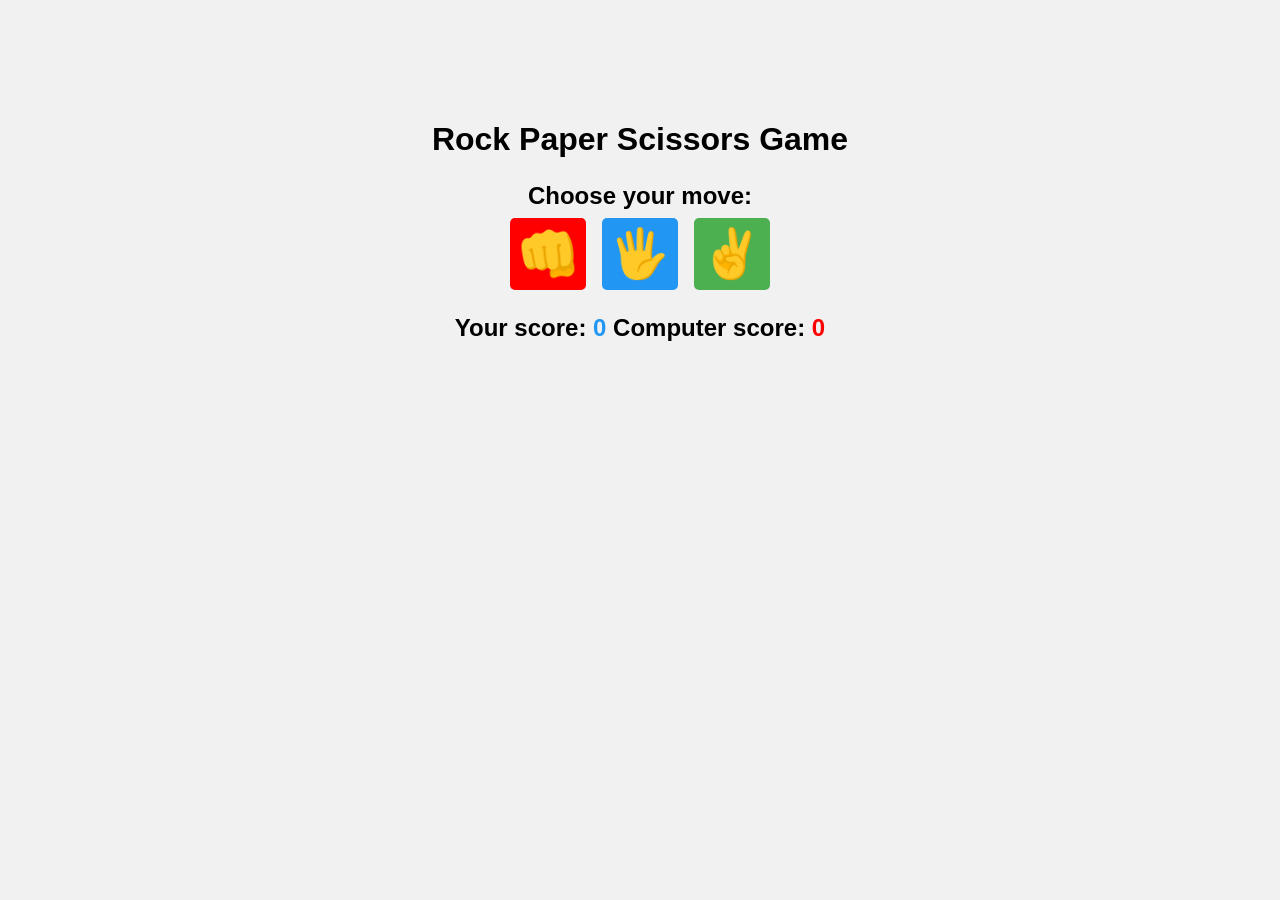
<file: PROJECTS/Project 1/2/index.html>
<!DOCTYPE html>
<html lang="en">
<head>
    <meta charset="UTF-8">
    <meta http-equiv="X-UA-Compatible" content="IE=edge">
    <meta name="viewport" content="width=device-width, initial-scale=1.0">
    <title>Rock Paper Scissors Game</title>
    <link rel="stylesheet" href="style.css">
</head>
<body>
    <h1>Rock Paper Scissors Game</h1>
    <p>Choose your move:</p>
    <div class="buttons">
        <button id="rock">&#x1F44A;</button>
        <button id="paper">&#x1f590;</button>
        <button id="scissors">&#x270c;</button>
    </div>
    <p id="result"></p>
    <p id="scores">
        Your score: <span id="user-score">0</span>
        Computer score: <span id="computer-score">0</span>
    </p>
    <script src="index.js"></script>
</body>
</html>
</file>
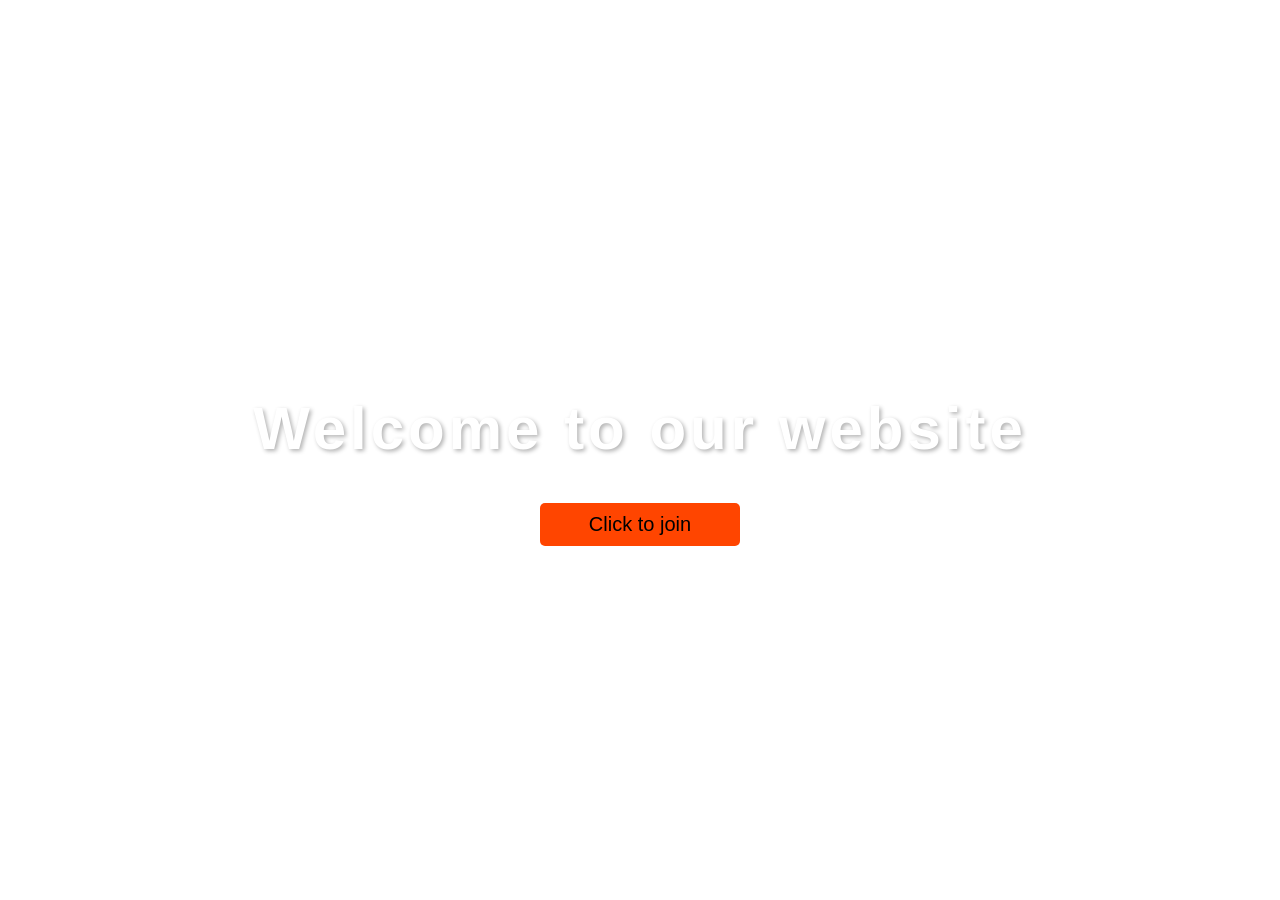
<file: PROJECTS/Project 1/Blurred Background Popup 25/index.html>
<!DOCTYPE html>
<html lang="en">
  <head>
    <meta charset="UTF-8" />
    <meta http-equiv="X-UA-Compatible" content="IE=edge" />
    <meta name="viewport" content="width=device-width, initial-scale=1.0" />
    <title>Blurred Background Popup</title>
    <link
      rel="stylesheet"
      href="https://cdnjs.cloudflare.com/ajax/libs/font-awesome/6.0.0-beta3/css/all.min.css"
      integrity="sha512-Fo3rlrZj/k7ujTnHg4CGR2D7kSs0v4LLanw2qksYuRlEzO+tcaEPQogQ0KaoGN26/zrn20ImR1DfuLWnOo7aBA=="
      crossorigin="anonymous"
      referrerpolicy="no-referrer"
    />
    <link rel="stylesheet" href="style.css" />
  </head>
  <body>
    <div class="container">
      <h1>Welcome to our website</h1>
      <button class="btn">Click to join</button>
    </div>
    <div class="popup-container active">
      <h4>20% OFF Offer</h4>
      <label for="email">Your Email</label>
      <input
        type="email"
        name="email"
        class="input"
        placeholder="Enter Your Email"
      />
      <button class="popup-btn">Join</button>
      <div class="close-icon">
        <i class="fas fa-times fa-2x"></i>
      </div>
    </div>
    <script src="index.js"></script>
  </body>
</html>
</file>
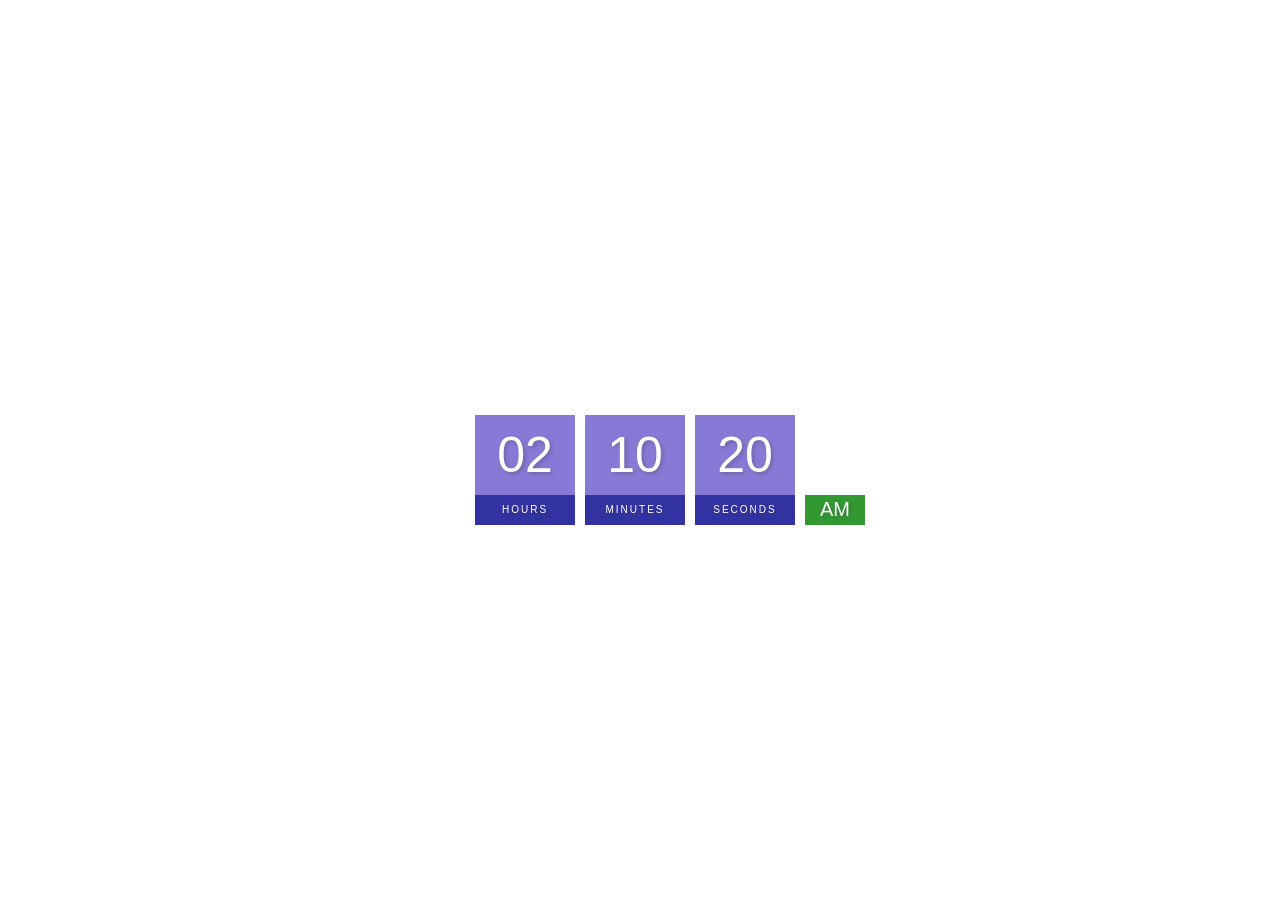
<file: PROJECTS/Project 1/digital clock 14/index.html>
<!DOCTYPE html>
<html lang="en">
  <head>
    <meta charset="UTF-8" />
    <meta http-equiv="X-UA-Compatible" content="IE=edge" />
    <meta name="viewport" content="width=device-width, initial-scale=1.0" />
    <title>Digital Clock</title>
    <link rel="stylesheet" href="style.css" />
  </head>
  <body>
    <h2>Digital Clock</h2>
    <div class="clock">
      <div>
        <span id="hour">00</span>
        <span class="text">Hours</span>
      </div>
      <div>
        <span id="minutes">00</span>
        <span class="text">Minutes</span>
      </div>
      <div>
        <span id="seconds">00</span>
        <span class="text">Seconds</span>
      </div>
      <div>
        <span id="ampm">AM</span>
      </div>
    </div>
    <script src="index.js"></script>
  </body>
</html>
</file>
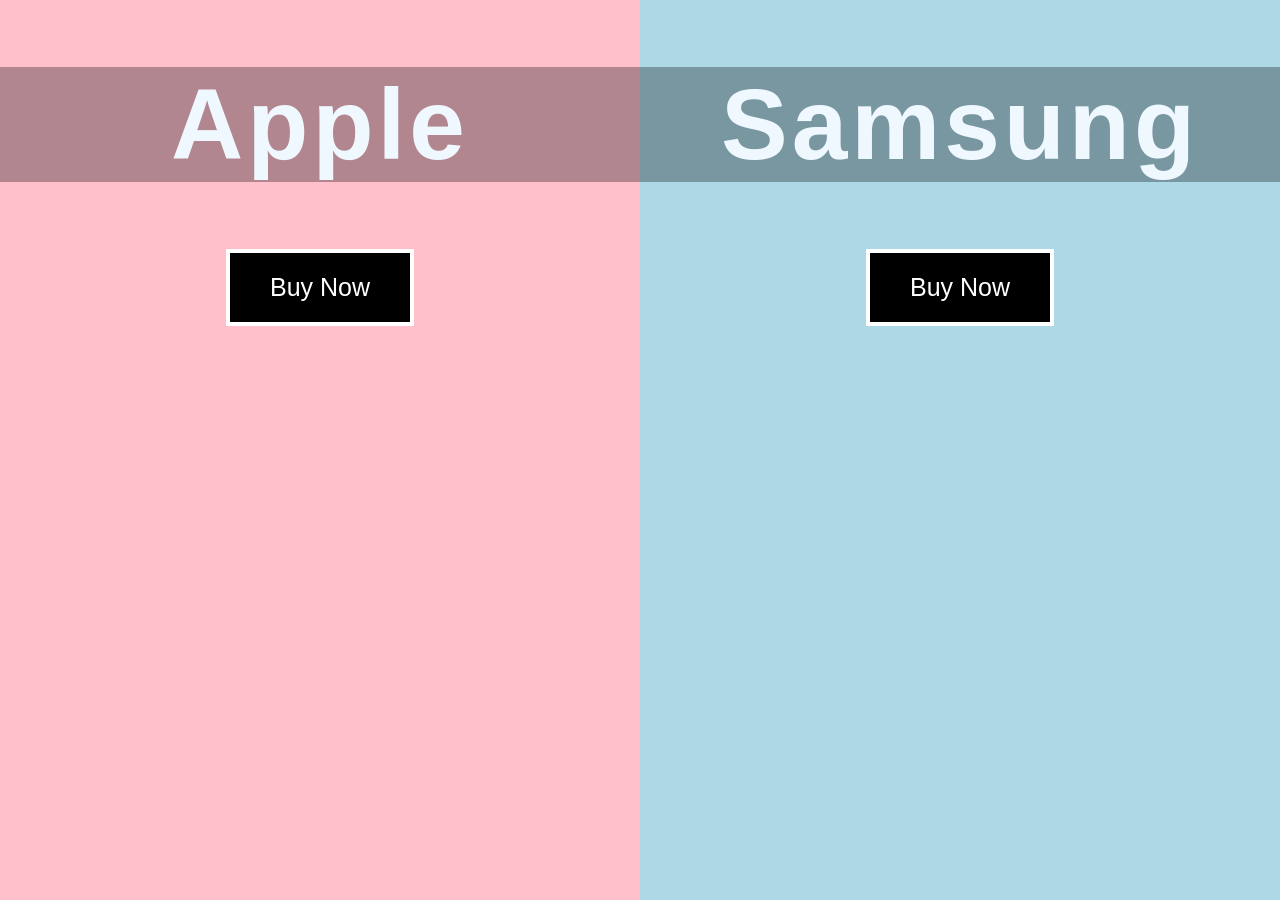
<file: PROJECTS/Project 1/Double Landing Page 21/index.html>
<!DOCTYPE html>
<html lang="en">
  <head>
    <meta charset="UTF-8" />
    <meta http-equiv="X-UA-Compatible" content="IE=edge" />
    <meta name="viewport" content="width=device-width, initial-scale=1.0" />
    <title>Double Landing Page</title>
    <link rel="stylesheet" href="style.css" />
  </head>
  <body>
    <div class="container">
      <div class="split left">
        <h1>Apple</h1>
        <button class="btn">Buy Now</button>
      </div>
      <div class="split right">
        <h1>Samsung</h1>
        <button class="btn">Buy Now</button>
      </div>
    </div>
    <script src="index.js"></script>
  </body>
</html>
</file>
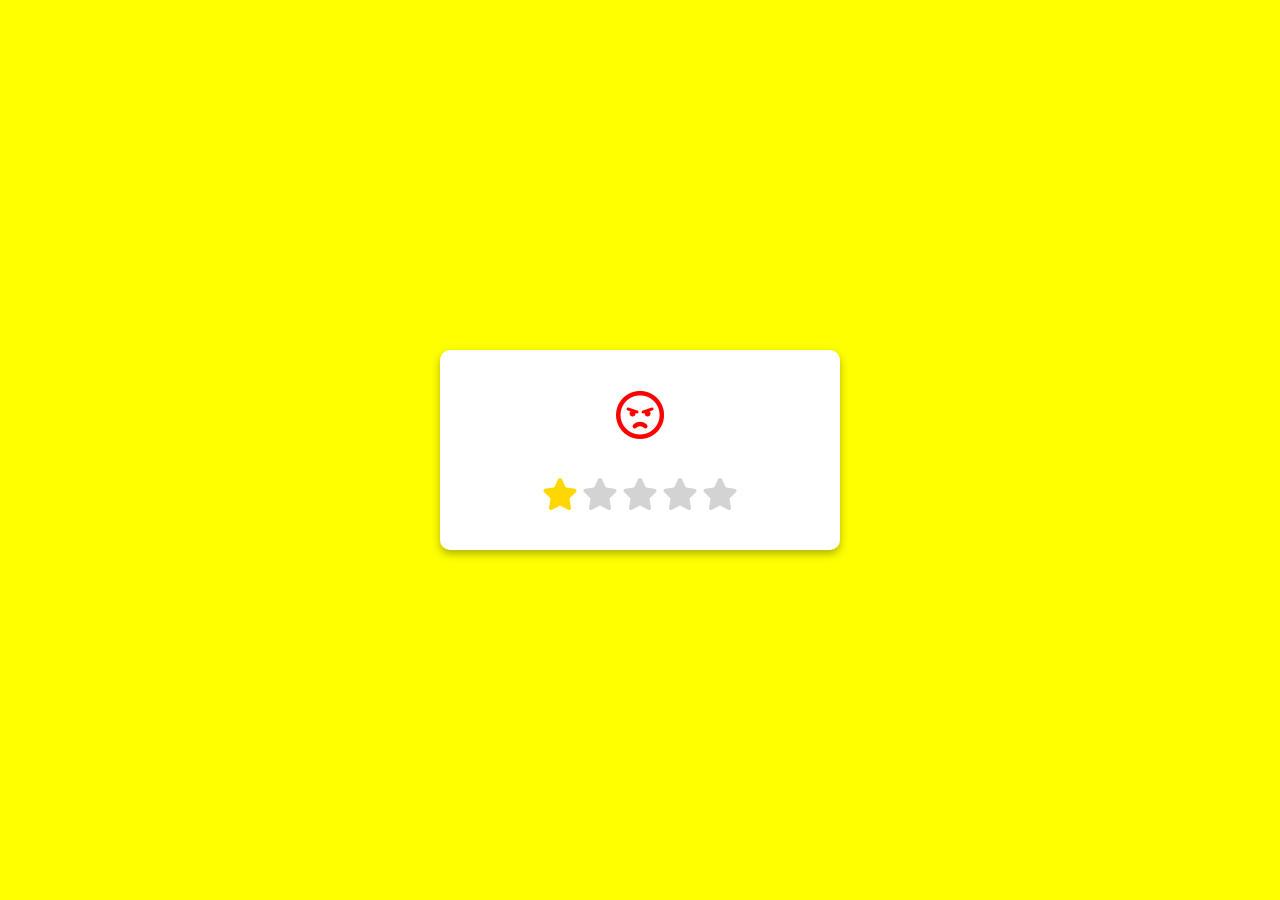
<file: PROJECTS/Project 1/Emoji Rating 19/index.html>
<!DOCTYPE html>
<html lang="en">
  <head>
    <meta charset="UTF-8" />
    <meta http-equiv="X-UA-Compatible" content="IE=edge" />
    <meta name="viewport" content="width=device-width, initial-scale=1.0" />
    <title>Emoji Rating</title>
    <link
      rel="stylesheet"
      href="https://cdnjs.cloudflare.com/ajax/libs/font-awesome/6.0.0-beta2/css/all.min.css"
      integrity="sha512-YWzhKL2whUzgiheMoBFwW8CKV4qpHQAEuvilg9FAn5VJUDwKZZxkJNuGM4XkWuk94WCrrwslk8yWNGmY1EduTA=="
      crossorigin="anonymous"
      referrerpolicy="no-referrer"
    />
    <link rel="stylesheet" href="style.css" />
  </head>
  <body>
    <div class="feedback-container">
      <div class="emoji-container">
        <i class="far fa-angry fa-3x"></i>
        <i class="far fa-frown fa-3x"></i>
        <i class="far fa-meh fa-3x"></i>
        <i class="far fa-smile fa-3x"></i>
        <i class="far fa-laugh fa-3x"></i>
      </div>
      <div class="rating-container">
        <i class="fas fa-star fa-2x active"></i>
        <i class="fas fa-star fa-2x"></i>
        <i class="fas fa-star fa-2x"></i>
        <i class="fas fa-star fa-2x"></i>
        <i class="fas fa-star fa-2x"></i>
      </div>
    </div>
    <script src="index.js"></script>
  </body>
</html>
</file>
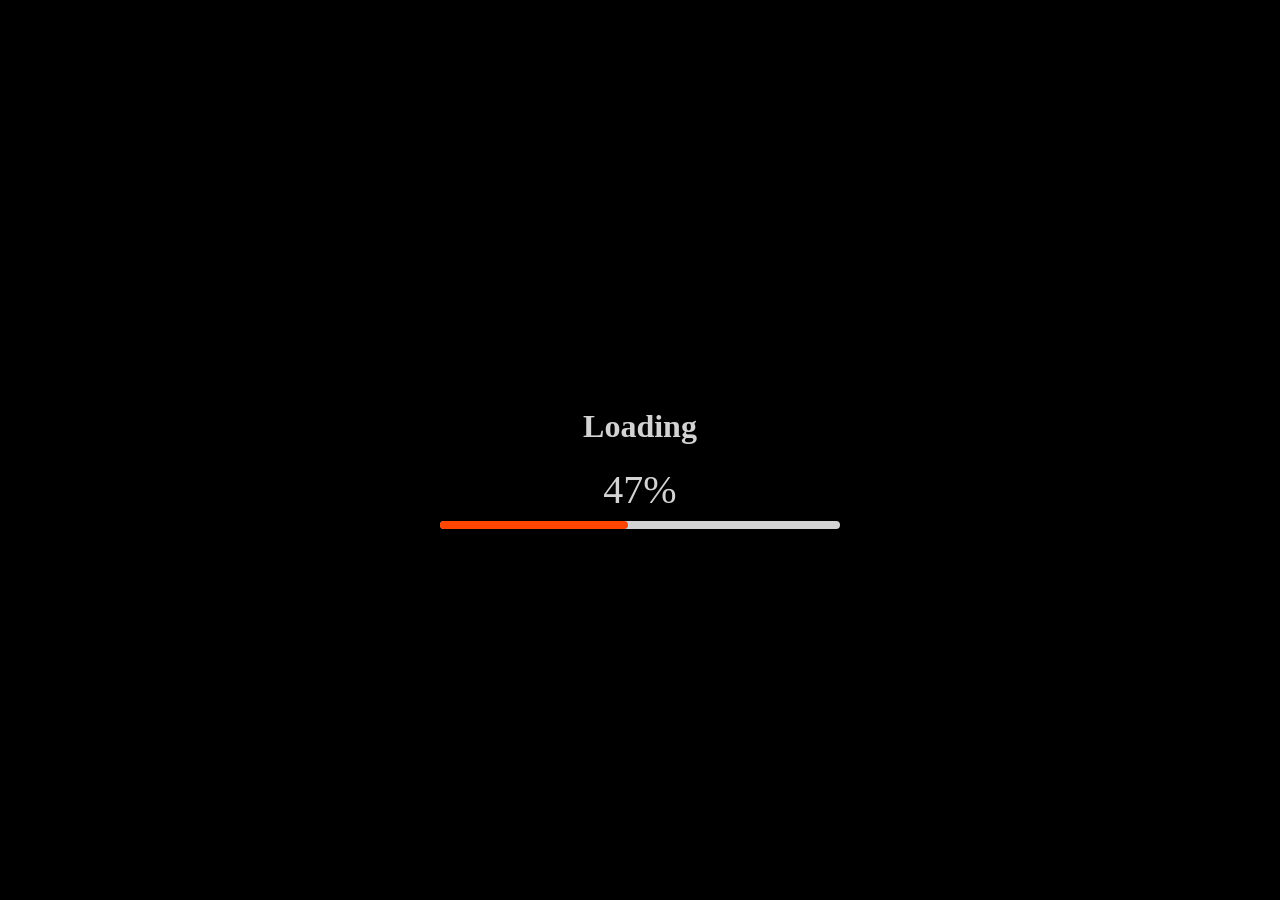
<file: PROJECTS/Project 1/Loading Bar 17/index.html>
<!DOCTYPE html>
<html lang="en">
  <head>
    <meta charset="UTF-8" />
    <meta http-equiv="X-UA-Compatible" content="IE=edge" />
    <meta name="viewport" content="width=device-width, initial-scale=1.0" />
    <title>Loading Bar</title>
    <link rel="stylesheet" href="style.css" />
  </head>
  <body>
    <div class="container">
      <h1>Loading</h1>
      <div class="counter">0%</div>
      <hr class="loading-bar-back" />
      <hr class="loading-bar-front" />
    </div>
    <script src="index.js"></script>
  </body>
</html>
</file>
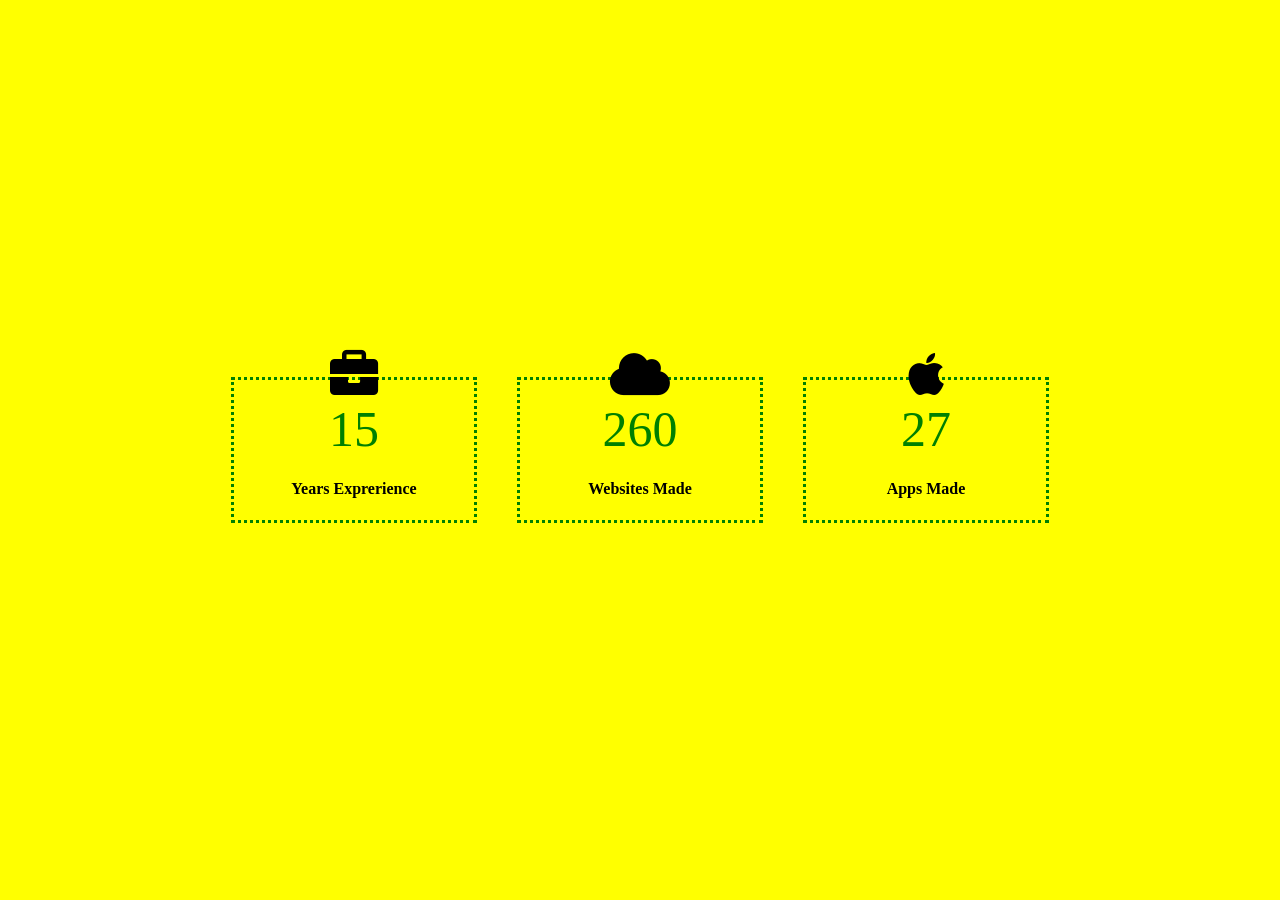
<file: PROJECTS/Project 1/Profile Statistics 16/index.html>
<!DOCTYPE html>
<html lang="en">
  <head>
    <meta charset="UTF-8" />
    <meta http-equiv="X-UA-Compatible" content="IE=edge" />
    <meta name="viewport" content="width=device-width, initial-scale=1.0" />
    <title>Profile Statistics</title>
    <link
      rel="stylesheet"
      href="https://cdnjs.cloudflare.com/ajax/libs/font-awesome/6.0.0-beta2/css/all.min.css"
      integrity="sha512-YWzhKL2whUzgiheMoBFwW8CKV4qpHQAEuvilg9FAn5VJUDwKZZxkJNuGM4XkWuk94WCrrwslk8yWNGmY1EduTA=="
      crossorigin="anonymous"
      referrerpolicy="no-referrer"
    />
    <link rel="stylesheet" href="style.css" />
  </head>
  <body>
    <div class="stats-container">
      <i class="fas fa-briefcase fa-3x icon"></i>
      <div class="counter" data-ceil="15">15</div>
      <h4>Years Exprerience</h4>
    </div>
    <div class="stats-container">
      <i class="fas fa-cloud fa-3x icon"></i>
      <div class="counter" data-ceil="260">260</div>
      <h4>Websites Made</h4>
    </div>
    <div class="stats-container">
      <i class="fab fa-apple fa-3x icon"></i>
      <div class="counter" data-ceil="27">27</div>
      <h4>Apps Made</h4>
    </div>
    <script src="index.js"></script>
  </body>
</html>
</file>
<file: PROJECTS/Project 1/2/style.css>
body {
  background-color: #f1f1f1;
  font-family: "Arial", sans-serif;
  margin: 0;
  padding: 0;
}

h1 {
  font-size: 2rem;
  text-align: center;
  padding-top: 100px;
}

p {
  font-size: 1.5rem;
  font-weight: 600;
  text-align: center;
  margin-bottom: 0.5rem;
}

.buttons {
  display: flex;
  justify-content: center;
}

button {
  border: none;
  font-size: 3rem;
  margin: 0 0.5rem;
  padding: 0.5rem;
  cursor: pointer;
  border-radius: 5px;
  transition: all 0.3s ease-in-out;
}

button:hover {
  opacity: 0.7;
}

#rock {
  background-color: #ff0000;
}

#paper {
  background-color: #2196f3;
}

#scissors {
  background-color: #4caf50;
}

#user-score {
  color: #2196f3;
}

#computer-score {
  color: #ff0000;
}
</file>
<file: PROJECTS/Project 1/Blurred Background Popup 25/style.css>
body {
  margin: 0;
}

.container {
  display: flex;
  flex-direction: column;
  align-items: center;
  height: 100vh;
  justify-content: center;
  background: url("https://images.unsplash.com/photo-1560762484-813fc97650a0?ixlib=rb-1.2.1&ixid=MnwxMjA3fDB8MHxwaG90by1wYWdlfHx8fGVufDB8fHx8&auto=format&fit=crop&w=1074&q=80");
  background-size: cover;
  text-align: center;
  transition: filter 0.7s;
}

h1 {
  font-size: 60px;
  color: white;
  font-family: Impact, Haettenschweiler, "Arial Narrow Bold", sans-serif;
  letter-spacing: 4px;
  text-shadow: 2px 2px 4px rgba(0, 0, 0, 0.3);
}

.btn {
  padding: 10px 20px;
  width: 200px;
  cursor: pointer;
  background-color: orangered;
  border: none;
  border-radius: 5px;
  font-size: 20px;
}

.btn:hover {
  filter: brightness(0.8);
}

.active.container {
  filter: blur(5px) brightness(0.7);
}

.popup-container {
  position: fixed;
  left: 50%;
  transform: translateX(-50%);
  background-color: white;
  width: 400px;
  height: 200px;
  top: 30%;
  display: flex;
  flex-direction: column;
  padding: 20px;
  background: url("https://images.unsplash.com/uploads/141103282695035fa1380/95cdfeef?ixlib=rb-1.2.1&ixid=MnwxMjA3fDB8MHxwaG90by1wYWdlfHx8fGVufDB8fHx8&auto=format&fit=crop&w=1730&q=80");
  background-size: cover;
  border-radius: 10px;
  box-shadow: 0 4px 8px rgba(0, 0, 0, 0.3);
  opacity: 1;
  transition: all 0.7s;
}

h4 {
  font-size: 30px;
  margin: 10px 0;
  font-family: sans-serif;
  color: blueviolet;
}

label {
  color: blueviolet;
  font-family: sans-serif;
}

.popup-btn {
  background-color: orangered;
  padding: 10px;
  font-size: 20px;
  cursor: pointer;
  border: 2px solid;
}

.input {
  border: 2px solid;
  padding: 10px;
  margin: 10px 0;
  font-size: 20px;
  text-align: center;
}

.input::placeholder {
  color: lightgray;
}

.close-icon {
  position: absolute;
  right: 20px;
  cursor: pointer;
}

.close-icon:hover {
  color: orangered;
}

.active.popup-container {
  visibility: hidden;
  opacity: 0;
  top: 10%;
}
</file>
<file: PROJECTS/Project 1/digital clock 14/style.css>
body {
  margin: 0;
  font-family: sans-serif;
  display: flex;
  flex-direction: column;
  align-items: center;
  height: 100vh;
  justify-content: center;
  background: url("https://images.unsplash.com/photo-1499002238440-d264edd596ec?ixlib=rb-1.2.1&ixid=MnwxMjA3fDB8MHxwaG90by1wYWdlfHx8fGVufDB8fHx8&auto=format&fit=crop&w=1470&q=80");
  background-size: cover;
  overflow: hidden;
}

h2 {
  text-transform: uppercase;
  letter-spacing: 4px;
  font-size: 14px;
  text-align: center;
  color: white;
}

.clock {
  display: flex;
}

.clock div {
  margin: 5px;
  position: relative;
}

.clock span {
  width: 100px;
  height: 80px;
  background: slateblue;
  opacity: 0.8;
  color: white;
  display: flex;
  justify-content: center;
  align-items: center;
  font-size: 50px;
  text-shadow: 2px 2px 4px rgba(0, 0, 0, 0.3);
}

.clock .text {
  height: 30px;
  font-size: 10px;
  text-transform: uppercase;
  letter-spacing: 2px;
  background: darkblue;
  opacity: 0.8;
}

.clock #ampm {
  bottom: 0;
  position: absolute;
  width: 60px;
  height: 30px;
  font-size: 20px;
  background: green;
}
</file>
<file: PROJECTS/Project 1/Double Landing Page 21/style.css>
body {
  margin: 0;
  display: flex;
  justify-content: center;
  height: 100vh;
  align-items: center;
  text-align: center;
  font-family: Impact, Haettenschweiler, "Arial Narrow Bold", sans-serif;
}

h1 {
  font-size: 100px;
  color: aliceblue;
  background-color: rgba(0, 0, 0, 0.3);
  letter-spacing: 4px;
}

.btn {
  background-color: black;
  color: white;
  padding: 20px 40px;
  font-size: 25px;
  border: 4px solid;
  cursor: pointer;
  transition: 1s background-color;
  white-space: nowrap;
}

.btn:hover {
  background-color: white;
  color: black;
}

.split {
  width: 50%;
  height: 100%;
  top: 0;
  overflow: hidden;
}

.split.left {
  position: absolute;
  left: 0;
  background-color: pink;
  background-image: url("https://store.storeimages.cdn-apple.com/4982/as-images.apple.com/is/iphone-13-pro-family-hero?wid=940&hei=1112&fmt=png-alpha&.v=1631220221000");
  background-size: cover;
}

.split.right {
  position: absolute;
  right: 0;
  background-color: lightblue;
  background-image: url("https://pisces.bbystatic.com/image2/BestBuy_US/images/products/6465/6465022_sd.jpg;maxHeight=640;maxWidth=550");
  background-size: cover;
}

.active-left .left {
  width: 75%;
}

.active-left .right {
  width: 25%;
}

.active-right .left {
  width: 25%;
}

.active-right .right {
  width: 75%;
}

.left,
.right {
  transition: width 2s ease-in-out;
}
</file>
<file: PROJECTS/Project 1/Emoji Rating 19/style.css>
body {
  margin: 0;
  display: flex;
  justify-content: center;
  height: 100vh;
  align-items: center;
  background-color: yellow;
}

.feedback-container {
  background-color: white;
  width: 400px;
  height: 200px;
  box-shadow: 0 4px 8px rgba(0, 0, 0, 0.3);
  border-radius: 10px;
  position: relative;
}

.emoji-container {
  position: absolute;
  left: 50%;
  transform: translateX(-50%);
  top: 20%;
  width: 50px;
  height: 50px;
  border-radius: 50%;
  display: flex;
  overflow: hidden;
}

.far {
  margin: 1px;
  transform: translateX(0);
  transition: transform 0.2s;
}

.rating-container {
  position: absolute;
  left: 50%;
  transform: translateX(-50%);
  bottom: 20%;
}

.fa-star {
  color: lightgray;
  cursor: pointer;
}

.fa-star.active {
  color: gold;
}
</file>
<file: PROJECTS/Project 1/Loading Bar 17/style.css>
body {
  margin: 0;
  display: flex;
  justify-content: center;
  height: 100vh;
  align-items: center;
  background-color: black;
  color: lightgray;
  font-family: cursive;
}

.container {
  text-align: center;
  width: 400px;
  position: relative;
}

.counter {
  font-size: 40px;
}

.loading-bar-back {
  position: absolute;
  height: 8px;
  background-color: lightgray;
  width: 100%;
  border-radius: 5px;
  border: none;
}

.loading-bar-front {
  position: absolute;
  height: 8px;
  background-color: orangered;
  width: 0%;
  border-radius: 5px;
  border: none;
}
</file>
<file: PROJECTS/Project 1/Profile Statistics 16/style.css>
body {
  margin: 0;
  display: flex;
  justify-content: center;
  height: 100vh;
  align-items: center;
  text-align: center;
  background-color: yellow;
  font-family: cursive;
}

.stats-container {
  margin: 20px;
  border: dotted green;
  min-width: 200px;
  height: 100px;
  position: relative;
  padding: 20px;
}

.stats-container h4 {
  position: absolute;
  bottom: 1px;
  left: 50%;
  transform: translateX(-50%);
  white-space: nowrap;
}

.icon {
  position: absolute;
  top: -30px;
  left: 50%;
  transform: translateX(-50%);
}

.counter {
  font-size: 50px;
  position: absolute;
  left: 50%;
  transform: translateX(-50%);
  color: green;
}

@media (max-width: 600px) {
  body {
    flex-direction: column;
  }
}
</file>
